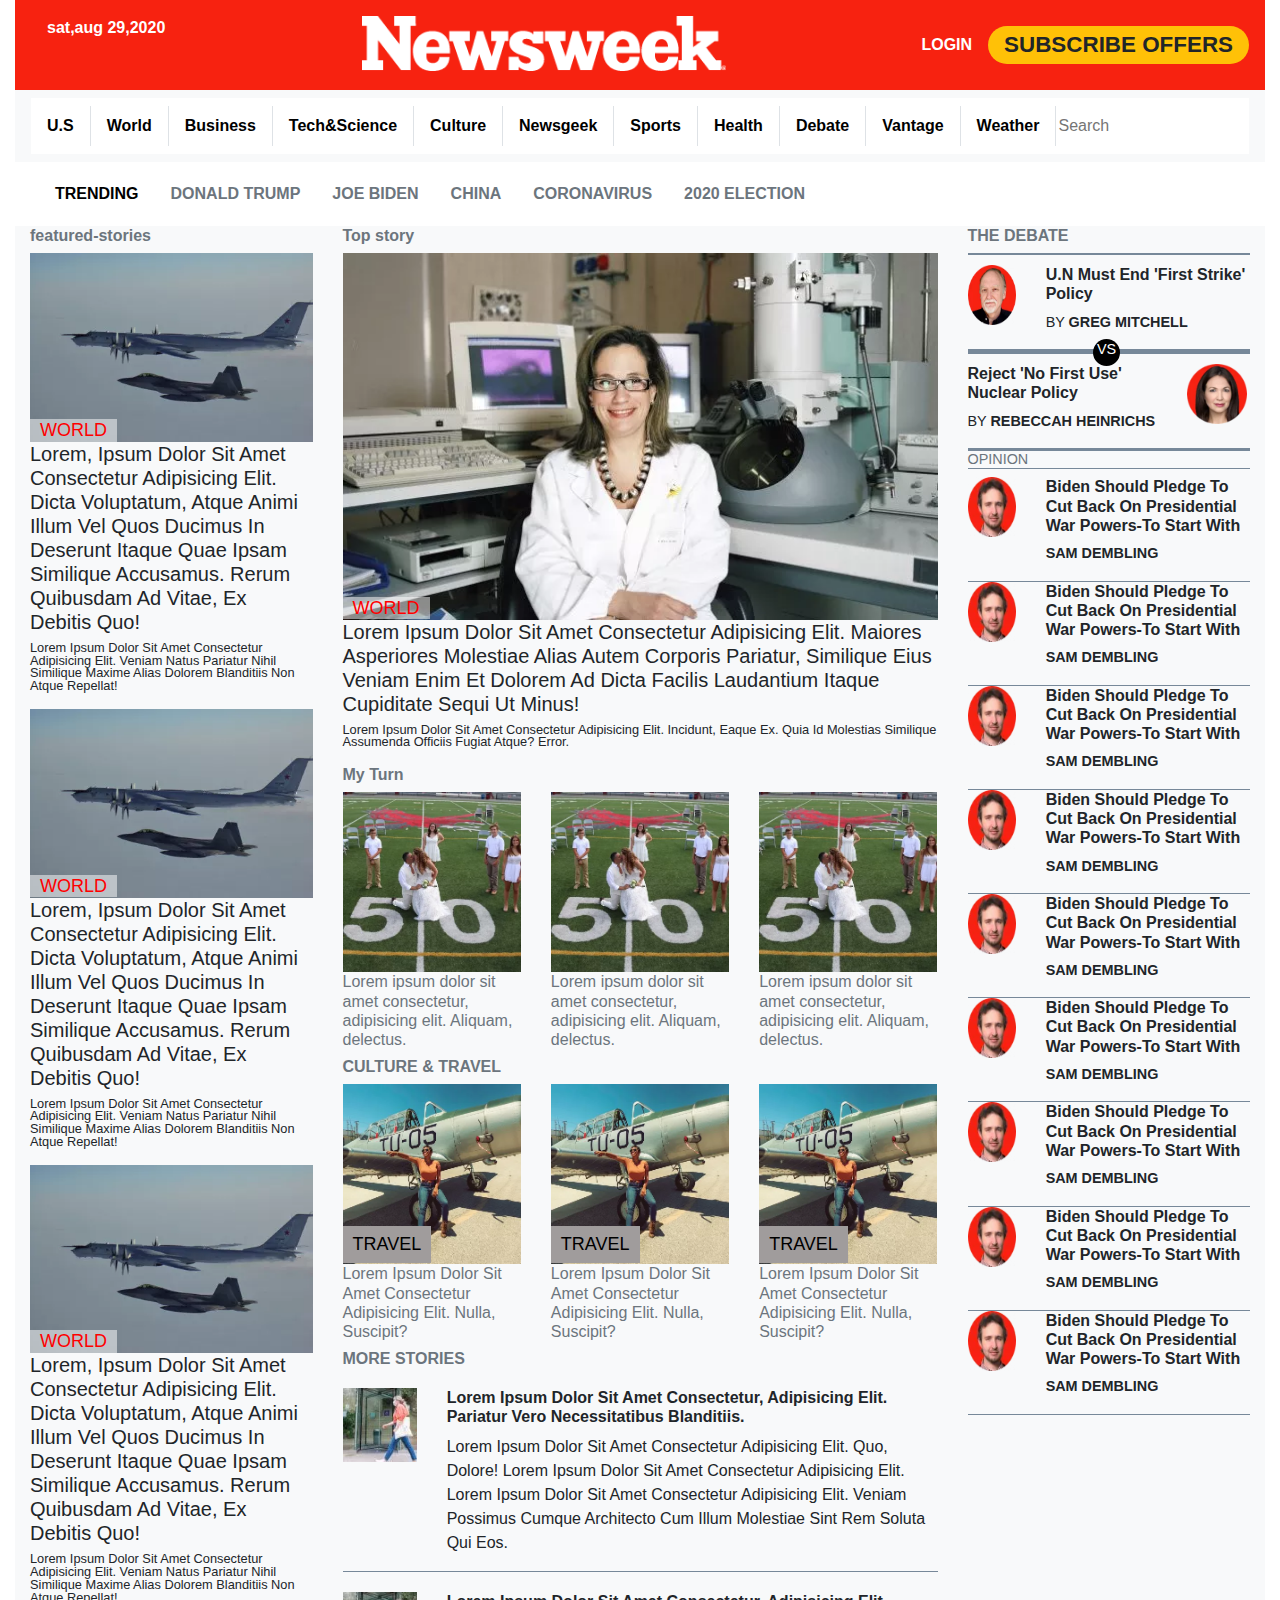
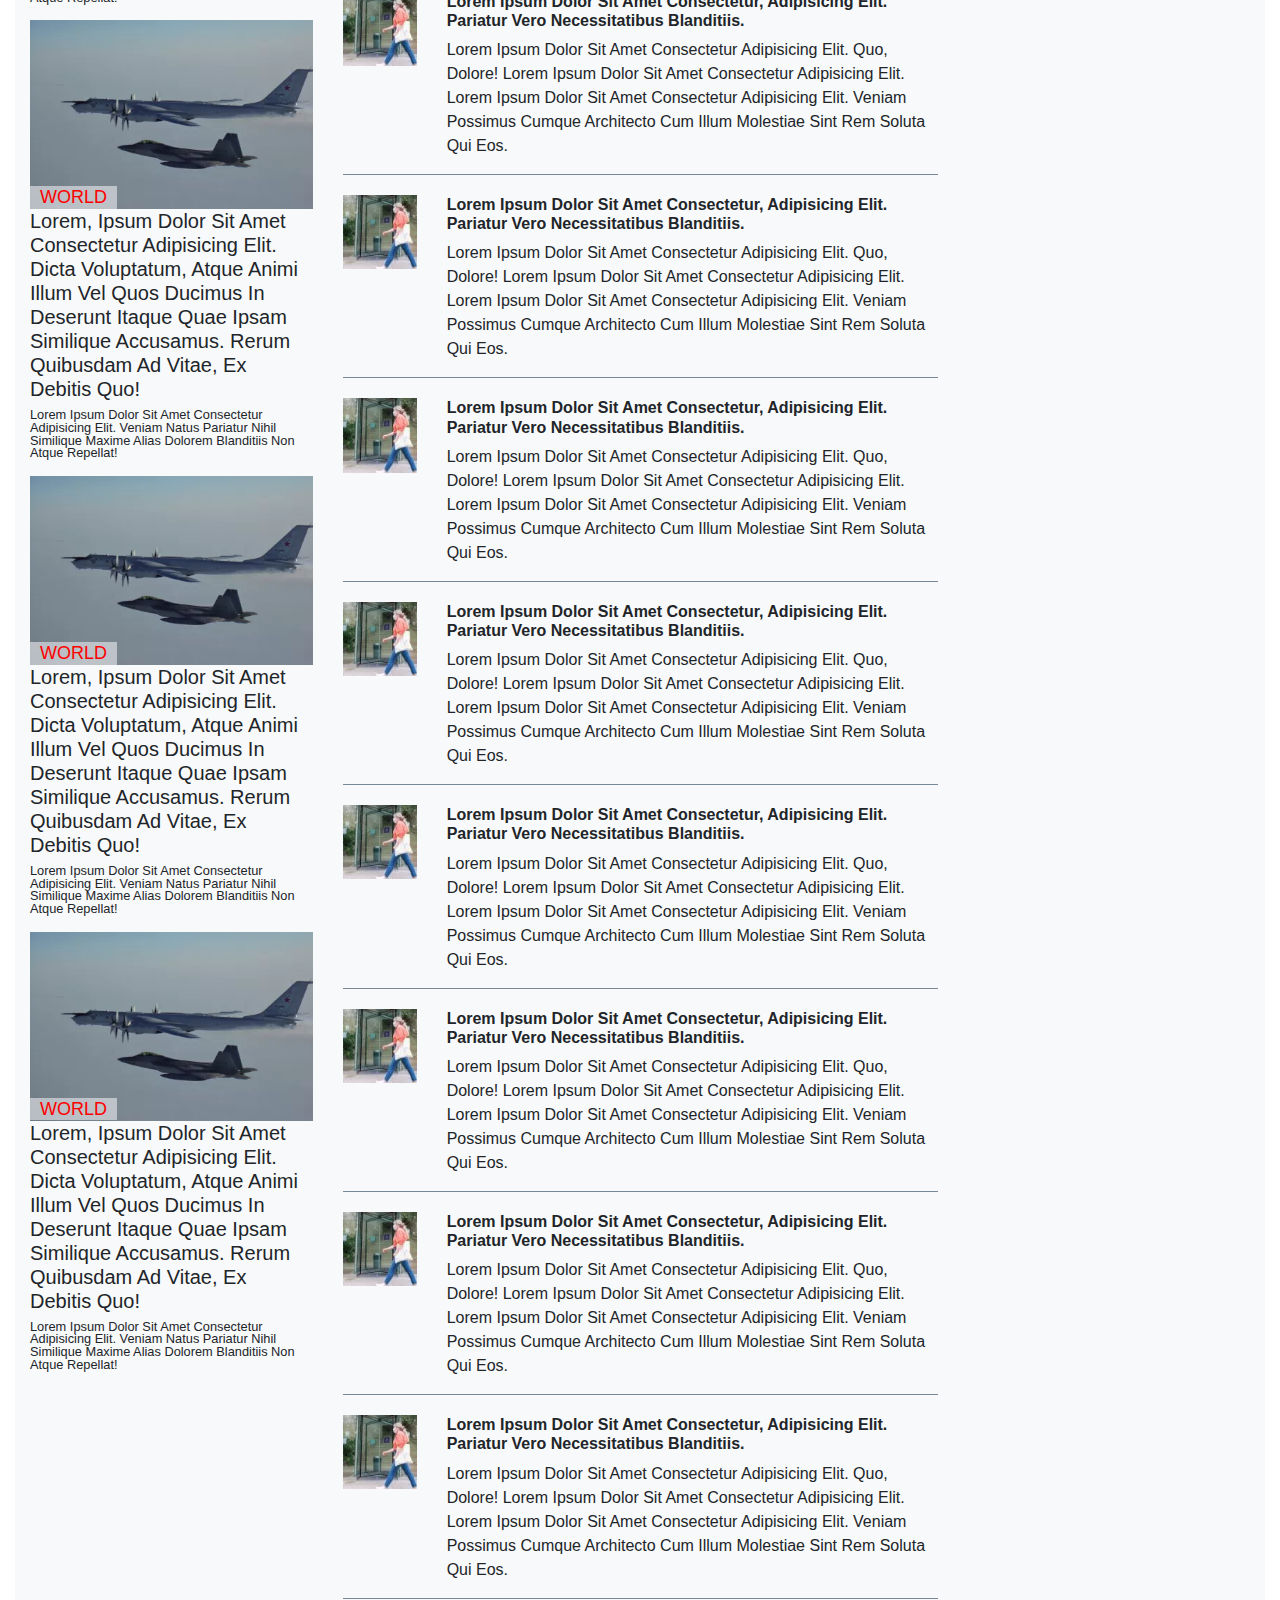
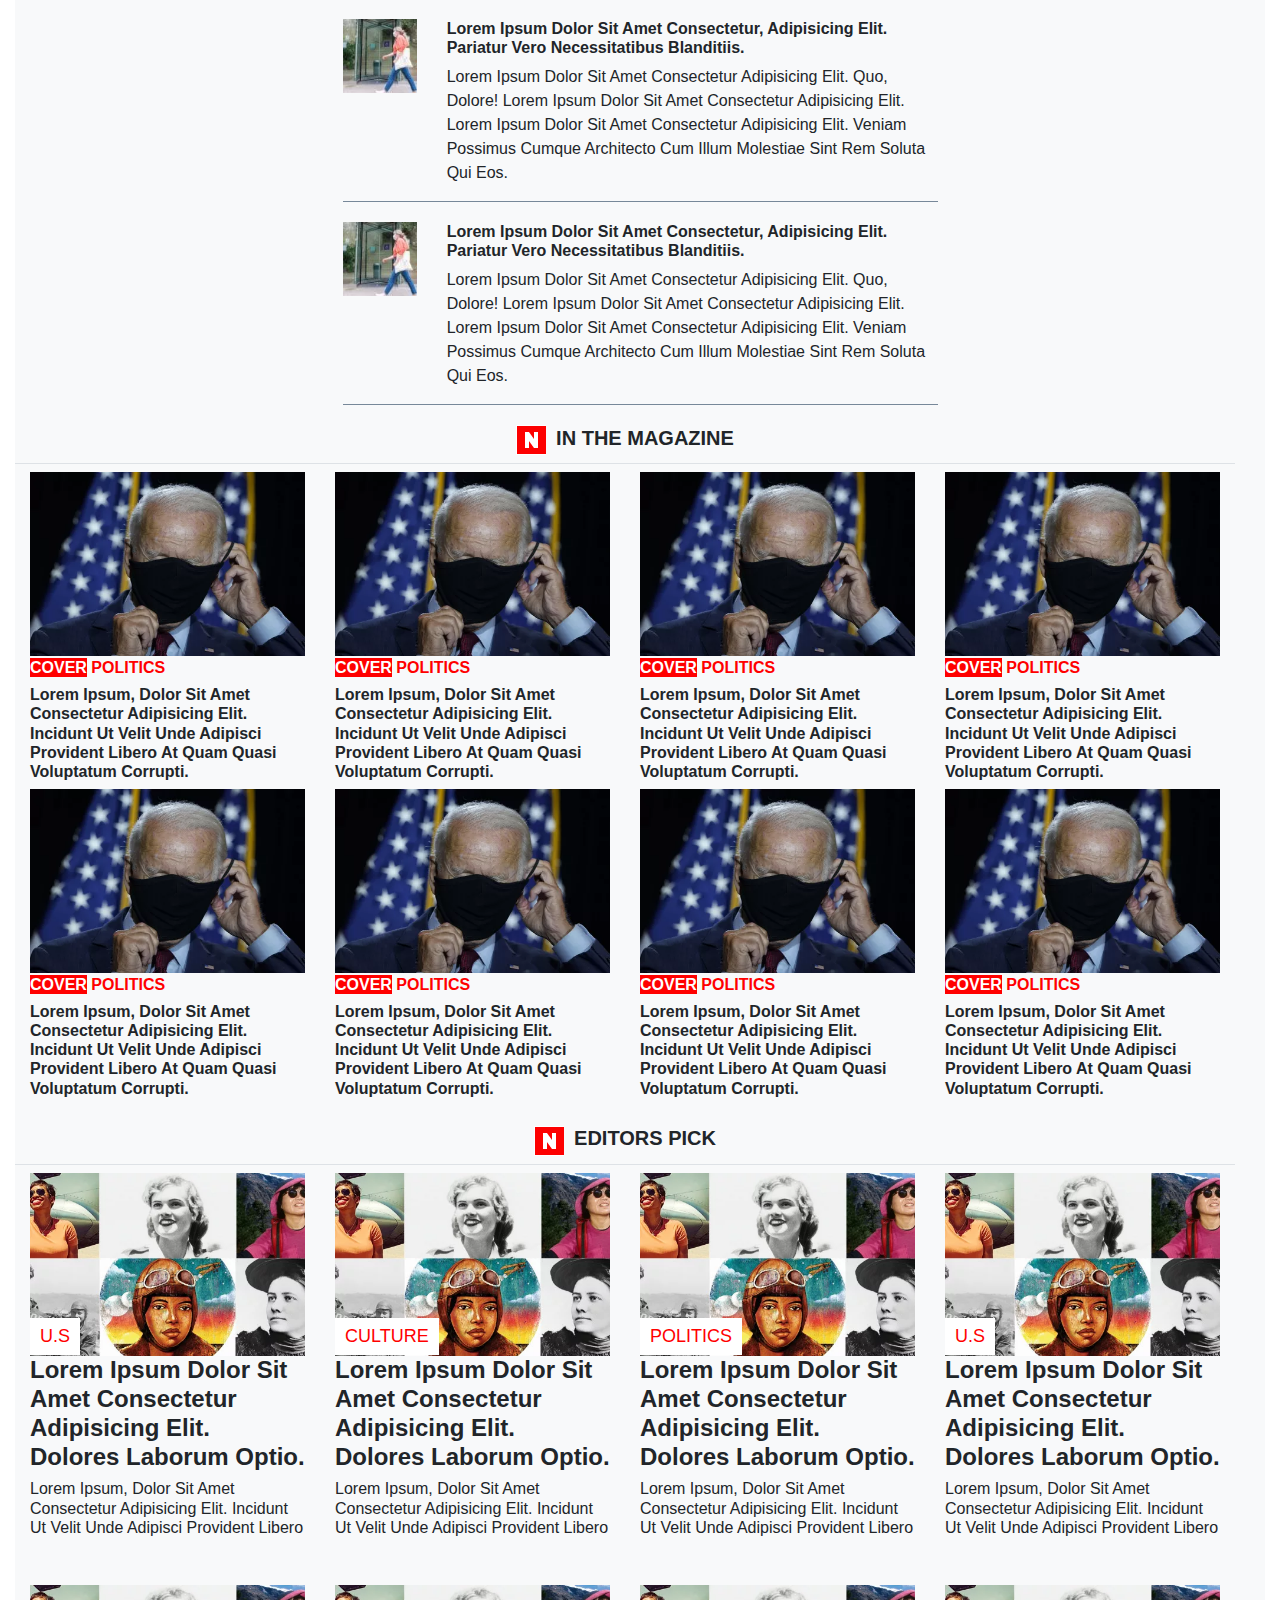
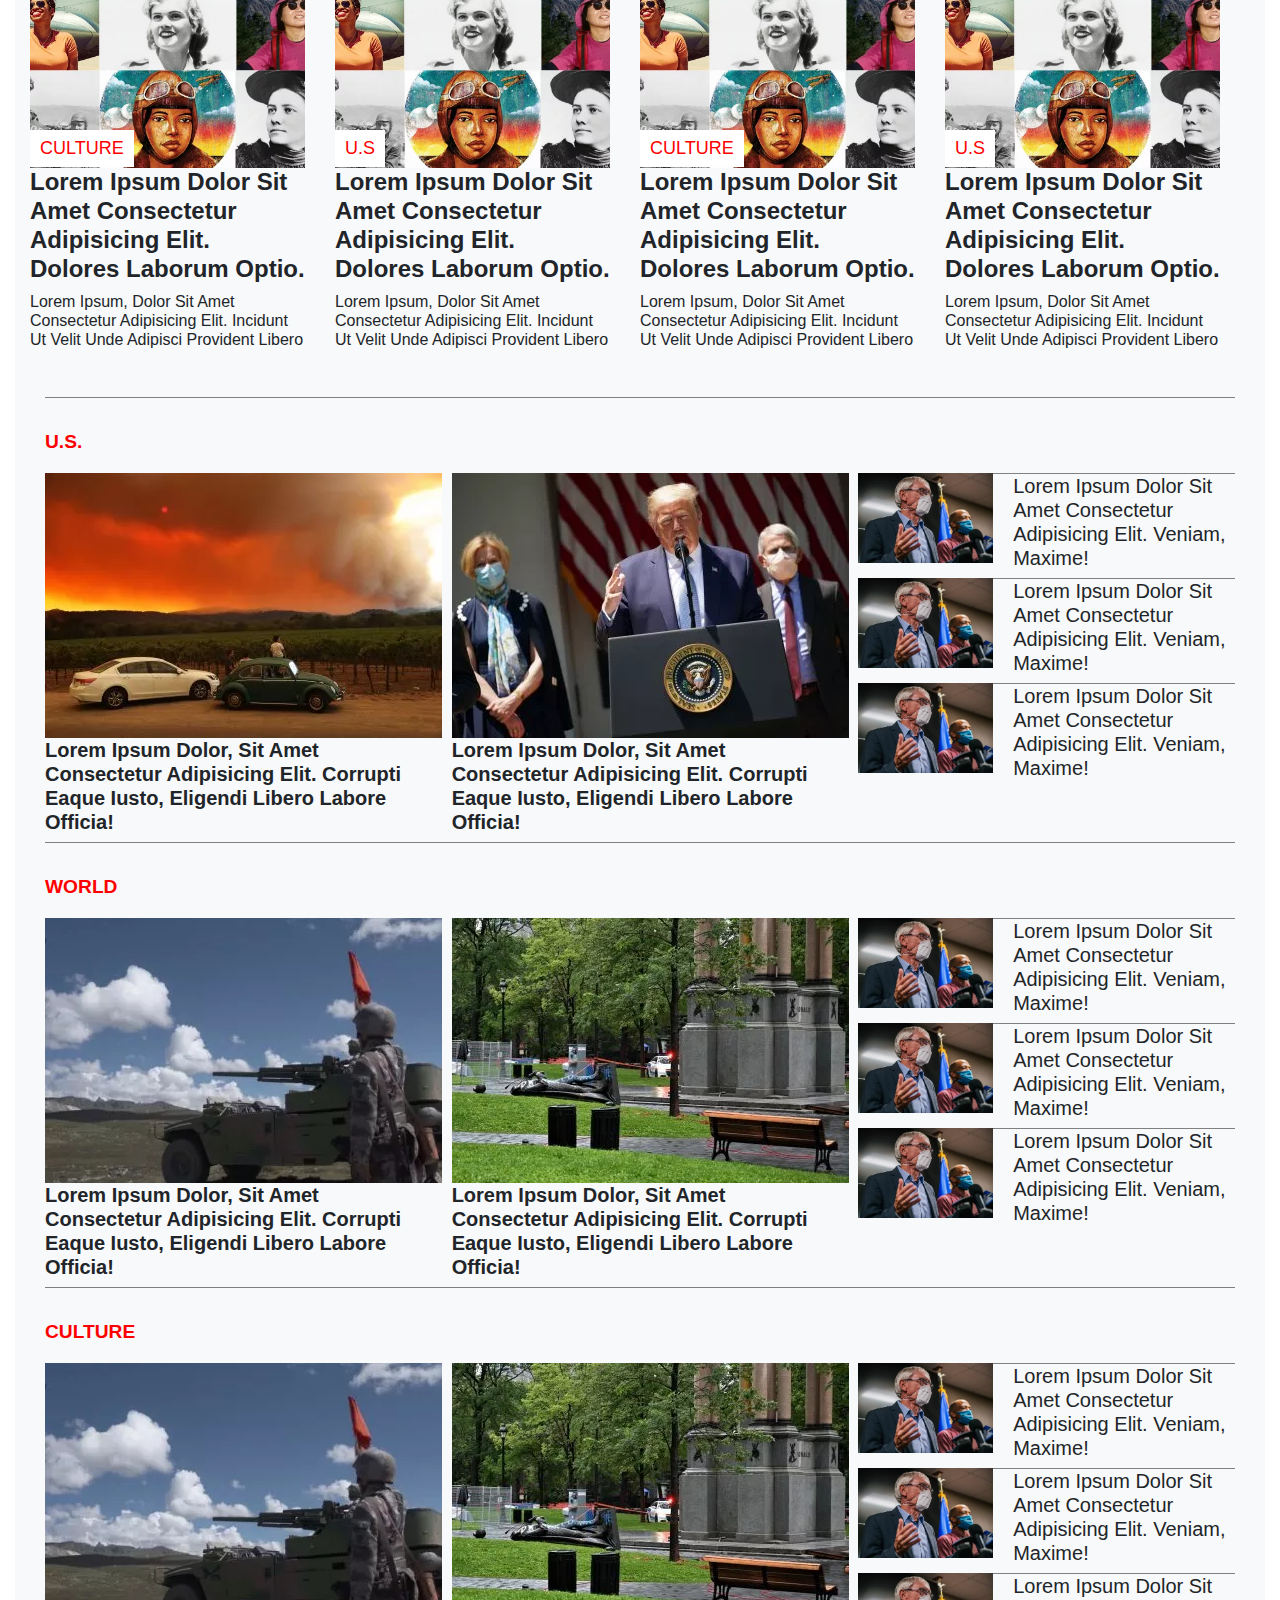
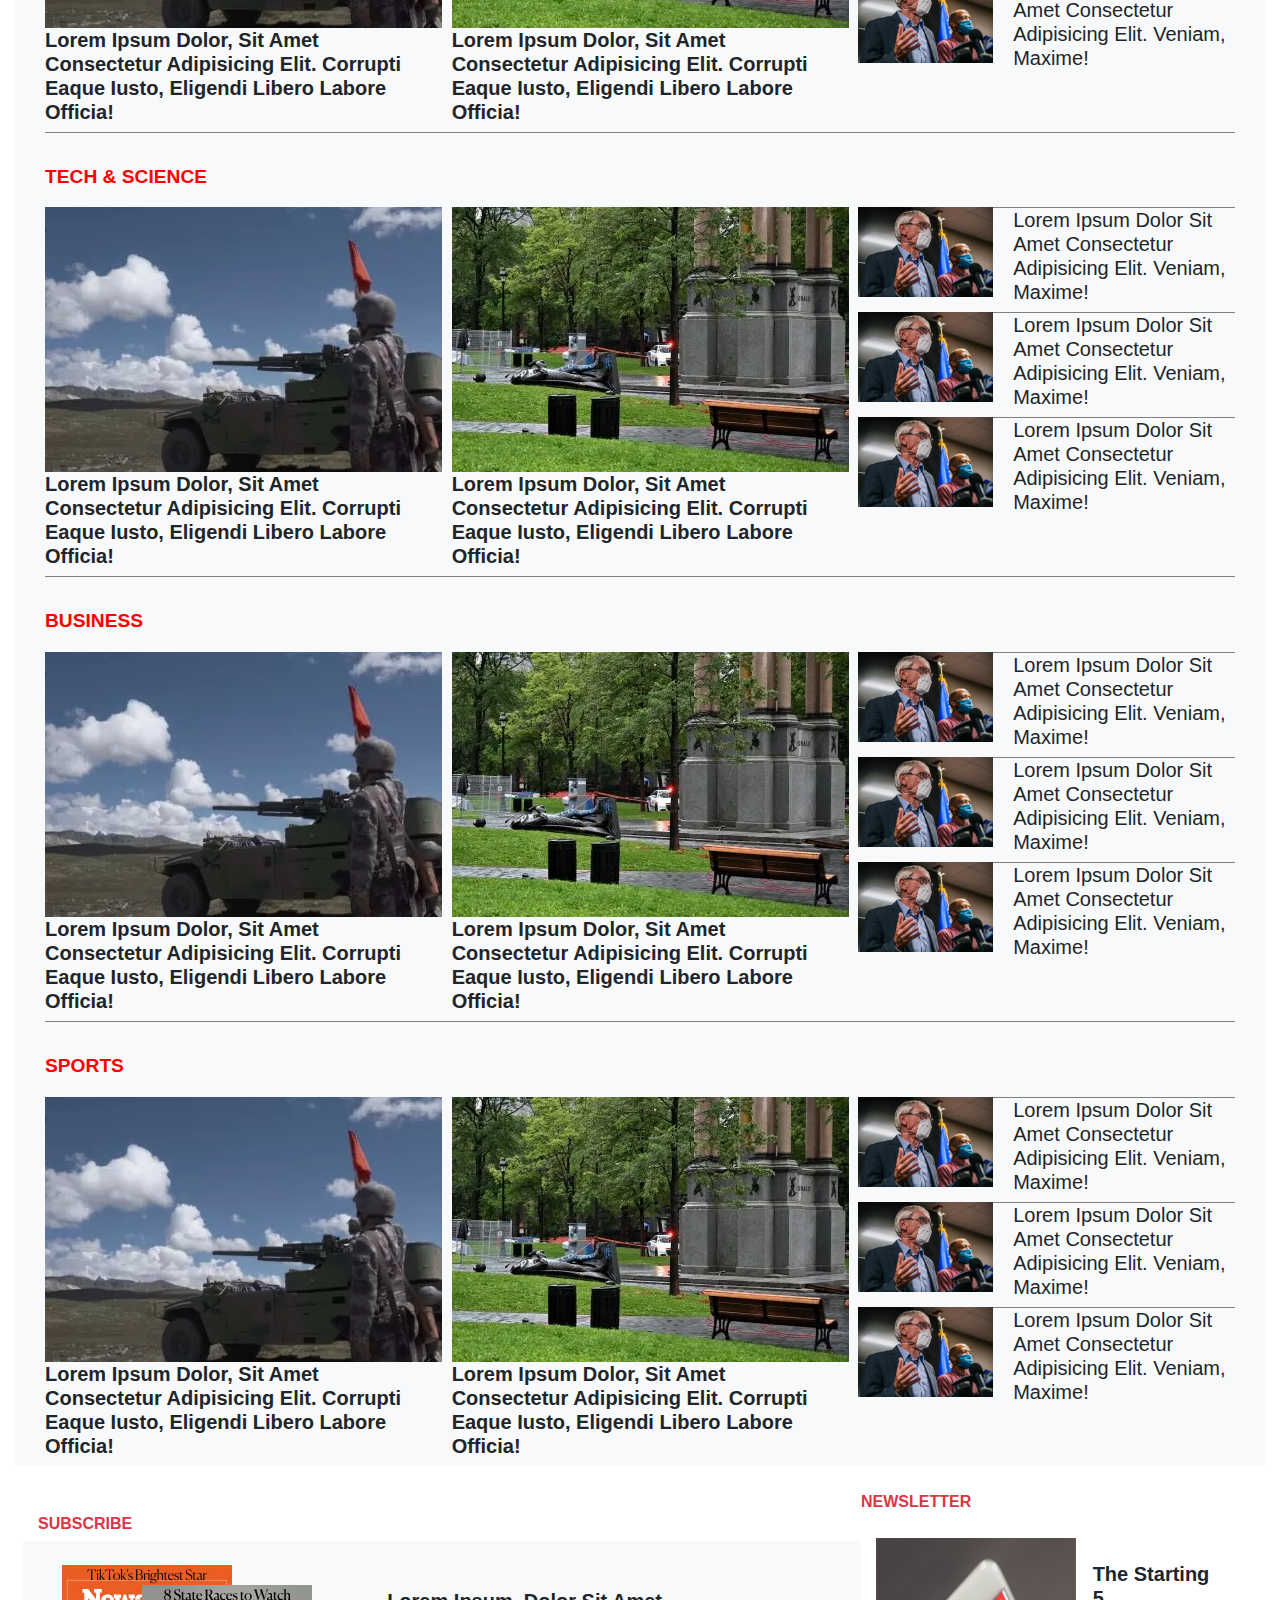
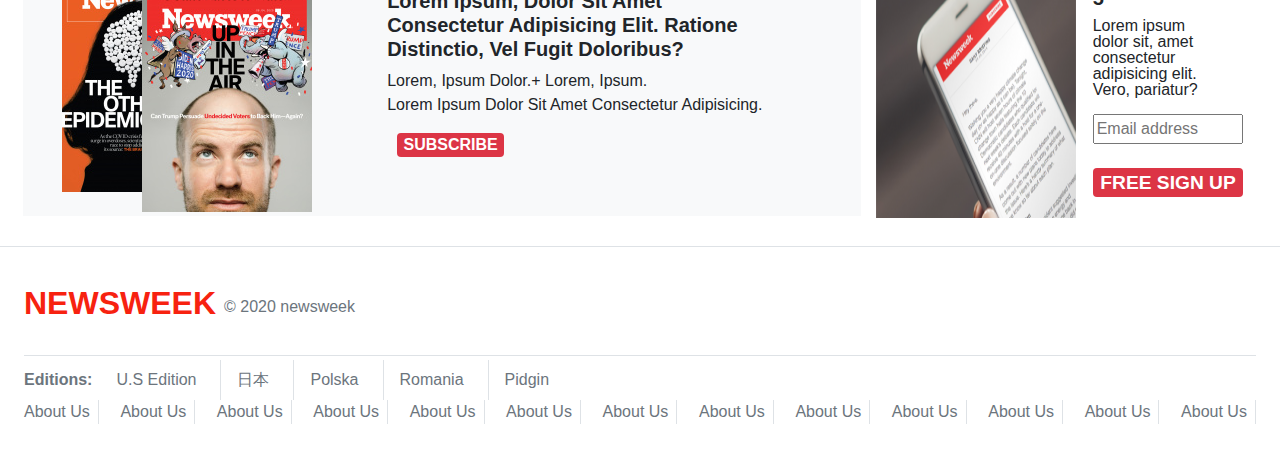
<file: index.html>
<!DOCTYPE html>
<html lang="en">
<head>
  <meta charset="UTF-8">
  <meta name="viewport" content="width=device-width, initial-scale=1.0">
  <title>Newsweek</title>
  <link rel="stylesheet" href="./css/bootstrap.css">
  <link rel="stylesheet" href="https://use.fontawesome.com/releases/v5.14.0/css/all.css" integrity="sha384-HzLeBuhoNPvSl5KYnjx0BT+WB0QEEqLprO+NBkkk5gbc67FTaL7XIGa2w1L0Xbgc" crossorigin="anonymous">
  <link rel="stylesheet" href="https://use.fontawesome.com/releases/v5.14.0/css/all.css" integrity="sha384-HzLeBuhoNPvSl5KYnjx0BT+WB0QEEqLprO+NBkkk5gbc67FTaL7XIGa2w1L0Xbgc" crossorigin="anonymous">
  <link rel="stylesheet" href="./css/main.css">
</head>
<body>
  <div class="container-fluid">
    <!--Navigation bar-->
    <header>
      <nav class="mb-1">
        <div class="nav-top text-white py-3 px-3 d-flex flex-row justify-content-between">
          <div class="pl-3 d-sm-none d-lg-block">
            <div class="date">
              <p class="font-weight-bold">sat,aug 29,2020</p>
            </div>
          </div>
          <a class="text-white" href="#"><img class="logo" src="./images/logo.png"></a>
          <div class="d-flex flex-row align-items-center">
            <a class="text-white font-weight-bold d-flex align-items-center" href="">
              <p class="mb-0 d-none d-lg-block">LOGIN</p>
            </a>
            <a href="#" class="badge badge-pill badge-warning px-3 py-2 ml-3">SUBSCRIBE OFFERS</a>
          </div>
        </div>
        <nav class="navbar navbar-expand-lg navbar-light bg-light sticky-top" id="navbarResponsive">
          <button class="navbar-toggler" type="button" data-toggle="collapse" data-target="#navbarResponsive">
            <span class="navbar-toggler-icon"></span>
          </button> 
          <div class="nav-categories py-2 bg-white d-lg-block overflow-hidden position-relative">
        
            <ul class="list-unstyled d-flex mb-0 justify-content-between align-items-center">
              <li class="nav-item active ">
                <a href="#" class="nav-link border-right">U.S</a>
              </li>
              <li class="nav-item">
                <a href="#" class="nav-link border-right">World</a>
            </li>
            <li class="nav-item">
              <a href="#" class="nav-link border-right">Business</a>
            </li>
            <li class="nav-item">
              <a href="#" class="nav-link border-right">Tech&Science</a>
            </li>
            <li class="nav-item">
              <a href="#" class="nav-link border-right">Culture</a>
            </li>
            <li class="nav-item">
              <a href="#" class="nav-link border-right">Newsgeek</a>
            </li>
            <li class="nav-item">
              <a href="#" class="nav-link border-right">Sports</a>
            </li>
            <li class="nav-item">
              <a href="#" class="nav-link border-right">Health</a>
            </li>
            <li class="nav-item">
              <a href="#" class="nav-link border-right">Debate</a>
            </li>
            <li class="nav-item">
              <a href="#" class="nav-link border-right">Vantage</a>
            </li>
            <li class="nav-item">
              <a href="#" class="nav-link border-right">Weather</a>
            </li>
            <li class="searchbar d-flex flex-row align-items-center">
              <input type="search" class="border-0" placeholder="Search" />
              <i class="fas fa-search"></i>
            </li>
          </ul>
        </div>
      </nav>
    </header>
    <div class="d-none d-lg-block bg-white mb-1 px-4 py-2">
    <ul class="list-unstyled d-flex flex-row m-0">
      <li class="nav-item active">
          <a href="#!" class="nav-link">TRENDING</a>
      </li>
      <li class="nav-item">
          <a href="#!" class="nav-link text-muted">DONALD TRUMP</a>
      </li>
      <li class="nav-item">
          <a href="#!" class="nav-link text-muted">JOE BIDEN</a>
      </li>
      <li class="nav-item">
          <a href="#!" class="nav-link text-muted">CHINA</a>
      </li>
      <li class="nav-item">
          <a href="#!" class="nav-link text-muted">CORONAVIRUS</a>
      </li>
      <li class="nav-item">
          <a href="#!" class="nav-link text-muted">2020 ELECTION</a>
      </li>
   </ul>
  </div>
  <main class="d-flex align-items-center">
    <div class="container-fluid main-content bg-light">
      <div class="row">  
        <!--top left-->
        <div class="col-md-6 col-lg-3 featured-stories featured-stories-left">
          <h6 class="text-muted font-weight-bold">featured-stories</h6>
          <div class="story">
            <img src="./images/first.webp">
            <p class="story-type">WORLD</p>
            <h5 class="text-capitalize">Lorem, ipsum dolor sit amet consectetur adipisicing elit. Dicta voluptatum, atque animi illum vel quos ducimus in deserunt itaque quae ipsam similique accusamus. Rerum quibusdam ad vitae, ex debitis quo!</h5>
            <p class="text-capitalize">Lorem ipsum dolor sit amet consectetur adipisicing elit. Veniam natus pariatur nihil similique maxime alias dolorem blanditiis non atque repellat!</p>
          </div>
          <div class="story">
            <img src="./images/first.webp">
            <p class="story-type">WORLD</p>
            <h5 class="text-capitalize">Lorem, ipsum dolor sit amet consectetur adipisicing elit. Dicta voluptatum, atque animi illum vel quos ducimus in deserunt itaque quae ipsam similique accusamus. Rerum quibusdam ad vitae, ex debitis quo!</h5>
            <p class="text-capitalize">Lorem ipsum dolor sit amet consectetur adipisicing elit. Veniam natus pariatur nihil similique maxime alias dolorem blanditiis non atque repellat!</p>
          </div>
          <div class="story">
            <img src="./images/first.webp">
            <p class="story-type">WORLD</p>
            <h5 class="text-capitalize">Lorem, ipsum dolor sit amet consectetur adipisicing elit. Dicta voluptatum, atque animi illum vel quos ducimus in deserunt itaque quae ipsam similique accusamus. Rerum quibusdam ad vitae, ex debitis quo!</h5>
            <p class="text-capitalize">Lorem ipsum dolor sit amet consectetur adipisicing elit. Veniam natus pariatur nihil similique maxime alias dolorem blanditiis non atque repellat!</p>
          </div>
          <div class="story">
            <img src="./images/first.webp">
            <p class="story-type">WORLD</p>
            <h5 class="text-capitalize">Lorem, ipsum dolor sit amet consectetur adipisicing elit. Dicta voluptatum, atque animi illum vel quos ducimus in deserunt itaque quae ipsam similique accusamus. Rerum quibusdam ad vitae, ex debitis quo!</h5>
            <p class="text-capitalize">Lorem ipsum dolor sit amet consectetur adipisicing elit. Veniam natus pariatur nihil similique maxime alias dolorem blanditiis non atque repellat!</p>
          </div>
          <div class="story">
            <img src="./images/first.webp">
            <p class="story-type">WORLD</p>
            <h5 class="text-capitalize">Lorem, ipsum dolor sit amet consectetur adipisicing elit. Dicta voluptatum, atque animi illum vel quos ducimus in deserunt itaque quae ipsam similique accusamus. Rerum quibusdam ad vitae, ex debitis quo!</h5>
            <p class="text-capitalize">Lorem ipsum dolor sit amet consectetur adipisicing elit. Veniam natus pariatur nihil similique maxime alias dolorem blanditiis non atque repellat!</p>
          </div>
          <div class="story">
            <img src="./images/first.webp">
            <p class="story-type">WORLD</p>
            <h5 class="text-capitalize">Lorem, ipsum dolor sit amet consectetur adipisicing elit. Dicta voluptatum, atque animi illum vel quos ducimus in deserunt itaque quae ipsam similique accusamus. Rerum quibusdam ad vitae, ex debitis quo!</h5>
            <p class="text-capitalize">Lorem ipsum dolor sit amet consectetur adipisicing elit. Veniam natus pariatur nihil similique maxime alias dolorem blanditiis non atque repellat!</p>
          </div>
        </div>
        <!--center top-->
        <div class="col-md-6 featured-stories featured-stories-center">
          <h6 class="text-muted font-weight-bold">Top story</h6>
          <div class="story">
            <img src="./images/second.webp">
            <p class="story-type">WORLD</p>
            <h5 class="text-capitalize">Lorem ipsum dolor sit amet consectetur adipisicing elit. Maiores asperiores molestiae alias autem corporis pariatur, similique eius veniam enim et dolorem ad dicta facilis laudantium itaque cupiditate sequi ut minus!</h5>
            <p class="text-capitalize">Lorem ipsum dolor sit amet consectetur adipisicing elit. Incidunt, eaque ex. Quia id molestias similique assumenda officiis fugiat atque? Error.</p>
          </div>
          <h6 class="text-muted text-capitalize font-weight-bold">My turn</h6>
          <div class="row">
            <div class="small-story col-md-4">
              <img src="./images/third.webp">
              <h6 class="text-muted">Lorem ipsum dolor sit amet consectetur, adipisicing elit. Aliquam, delectus.</h6>
            </div>
            <div class="small-story col-md-4">
              <img src="./images/third.webp">
              <h6 class="text-muted">Lorem ipsum dolor sit amet consectetur, adipisicing elit. Aliquam, delectus.</h6>
            </div>
            <div class="small-story col-md-4">
              <img src="./images/third.webp">
              <h6 class="text-muted">Lorem ipsum dolor sit amet consectetur, adipisicing elit. Aliquam, delectus.</h6>
            </div>
          </div>
          <h6 class="text-muted text-capitalize font-weight-bold">CULTURE & TRAVEL</h6>
            <div class="row">
              <div class="small-story col-4">
                <img src="./images/fourth.webp">
                <p class="story-types">TRAVEL</p>
                <h6 class="text-muted text-capitalize">Lorem ipsum dolor sit amet consectetur adipisicing elit. Nulla, suscipit?</h6>
              </div>
              <div class="small-story col-4">
                <img src="./images/fourth.webp">
                <p class="story-types">TRAVEL</p>
                <h6 class="text-muted text-capitalize">Lorem ipsum dolor sit amet consectetur adipisicing elit. Nulla, suscipit?</h6>
              </div>
              <div class="small-story col-4">
                <img src="./images/fourth.webp">
                <p class="story-types">TRAVEL</p>
                <h6 class="text-muted text-capitalize">Lorem ipsum dolor sit amet consectetur adipisicing elit. Nulla, suscipit?</h6>
              </div>
            </div>
            <h6 class="text-muted text-capitalize font-weight-bold">MORE STORIES</h6>
            <div class="smaller-story">
              <div class="row">
                <img class="col-2" src="./images/one.webp">
                <div class="col-10">
                  <h6 class="text-capitalize font-weight-bold">Lorem ipsum dolor sit amet consectetur, adipisicing elit. Pariatur vero necessitatibus blanditiis.</h6>
                  <p class="text-capitalize">Lorem ipsum dolor sit amet consectetur adipisicing elit. Quo, dolore! Lorem ipsum dolor sit amet consectetur adipisicing elit. Lorem ipsum dolor sit amet consectetur adipisicing elit. Veniam possimus cumque architecto cum illum molestiae sint rem soluta qui eos.</p>
                </div>
              </div>
            </div>
            <div class="smaller-story">
              <div class="row">
                <img class="col-2" src="./images/one.webp">
                <div class="col-10">
                  <h6 class="text-capitalize font-weight-bold">Lorem ipsum dolor sit amet consectetur, adipisicing elit. Pariatur vero necessitatibus blanditiis.</h6>
                  <p class="text-capitalize">Lorem ipsum dolor sit amet consectetur adipisicing elit. Quo, dolore! Lorem ipsum dolor sit amet consectetur adipisicing elit. Lorem ipsum dolor sit amet consectetur adipisicing elit. Veniam possimus cumque architecto cum illum molestiae sint rem soluta qui eos.</p>
                </div>
              </div>
            </div>
            <div class="smaller-story">
              <div class="row">
                <img class="col-2" src="./images/one.webp">
                <div class="col-10">
                  <h6 class="text-capitalize font-weight-bold">Lorem ipsum dolor sit amet consectetur, adipisicing elit. Pariatur vero necessitatibus blanditiis.</h6>
                  <p class="text-capitalize">Lorem ipsum dolor sit amet consectetur adipisicing elit. Quo, dolore! Lorem ipsum dolor sit amet consectetur adipisicing elit. Lorem ipsum dolor sit amet consectetur adipisicing elit. Veniam possimus cumque architecto cum illum molestiae sint rem soluta qui eos.</p>
                </div>
              </div>
            </div>
            <div class="smaller-story">
              <div class="row">
                <img class="col-2" src="./images/one.webp">
                <div class="col-10">
                  <h6 class="text-capitalize font-weight-bold">Lorem ipsum dolor sit amet consectetur, adipisicing elit. Pariatur vero necessitatibus blanditiis.</h6>
                  <p class="text-capitalize">Lorem ipsum dolor sit amet consectetur adipisicing elit. Quo, dolore! Lorem ipsum dolor sit amet consectetur adipisicing elit. Lorem ipsum dolor sit amet consectetur adipisicing elit. Veniam possimus cumque architecto cum illum molestiae sint rem soluta qui eos.</p>
                </div>
              </div>
            </div>
            <div class="smaller-story">
              <div class="row">
                <img class="col-2" src="./images/one.webp">
                <div class="col-10">
                  <h6 class="text-capitalize font-weight-bold">Lorem ipsum dolor sit amet consectetur, adipisicing elit. Pariatur vero necessitatibus blanditiis.</h6>
                  <p class="text-capitalize">Lorem ipsum dolor sit amet consectetur adipisicing elit. Quo, dolore! Lorem ipsum dolor sit amet consectetur adipisicing elit. Lorem ipsum dolor sit amet consectetur adipisicing elit. Veniam possimus cumque architecto cum illum molestiae sint rem soluta qui eos.</p>
                </div>
              </div>
            </div>
            <div class="smaller-story">
              <div class="row">
                <img class="col-2" src="./images/one.webp">
                <div class="col-10 ">
                  <h6 class="text-capitalize font-weight-bold">Lorem ipsum dolor sit amet consectetur, adipisicing elit. Pariatur vero necessitatibus blanditiis.</h6>
                  <p class="text-capitalize">Lorem ipsum dolor sit amet consectetur adipisicing elit. Quo, dolore! Lorem ipsum dolor sit amet consectetur adipisicing elit. Lorem ipsum dolor sit amet consectetur adipisicing elit. Veniam possimus cumque architecto cum illum molestiae sint rem soluta qui eos.</p>
                </div>
              </div>
            </div>
            <div class="smaller-story">
              <div class="row">
                <img class="col-2" src="./images/one.webp">
                <div class="col-10">
                  <h6 class="text-capitalize font-weight-bold">Lorem ipsum dolor sit amet consectetur, adipisicing elit. Pariatur vero necessitatibus blanditiis.</h6>
                  <p class="text-capitalize">Lorem ipsum dolor sit amet consectetur adipisicing elit. Quo, dolore! Lorem ipsum dolor sit amet consectetur adipisicing elit. Lorem ipsum dolor sit amet consectetur adipisicing elit. Veniam possimus cumque architecto cum illum molestiae sint rem soluta qui eos.</p>
                </div>
              </div>
            </div>
            <div class="smaller-story">
              <div class="row">
                <img class="col-2" src="./images/one.webp">
                <div class="col-10">
                  <h6 class="text-capitalize font-weight-bold">Lorem ipsum dolor sit amet consectetur, adipisicing elit. Pariatur vero necessitatibus blanditiis.</h6>
                  <p class="text-capitalize">Lorem ipsum dolor sit amet consectetur adipisicing elit. Quo, dolore! Lorem ipsum dolor sit amet consectetur adipisicing elit. Lorem ipsum dolor sit amet consectetur adipisicing elit. Veniam possimus cumque architecto cum illum molestiae sint rem soluta qui eos.</p>
                </div>
              </div>
            </div>
            <div class="smaller-story">
              <div class="row">
                <img class="col-2" src="./images/one.webp">
                <div class="col-10">
                  <h6 class="text-capitalize font-weight-bold">Lorem ipsum dolor sit amet consectetur, adipisicing elit. Pariatur vero necessitatibus blanditiis.</h6>
                  <p class="text-capitalize">Lorem ipsum dolor sit amet consectetur adipisicing elit. Quo, dolore! Lorem ipsum dolor sit amet consectetur adipisicing elit. Lorem ipsum dolor sit amet consectetur adipisicing elit. Veniam possimus cumque architecto cum illum molestiae sint rem soluta qui eos.</p>
                </div>
              </div>
            </div>
            <div class="smaller-story">
              <div class="row">
                <img class="col-2" src="./images/one.webp">
                <div class="col-10">
                  <h6 class="text-capitalize font-weight-bold">Lorem ipsum dolor sit amet consectetur, adipisicing elit. Pariatur vero necessitatibus blanditiis.</h6>
                  <p class="text-capitalize">Lorem ipsum dolor sit amet consectetur adipisicing elit. Quo, dolore! Lorem ipsum dolor sit amet consectetur adipisicing elit. Lorem ipsum dolor sit amet consectetur adipisicing elit. Veniam possimus cumque architecto cum illum molestiae sint rem soluta qui eos.</p>
                </div>
              </div>
            </div>
            <div class="smaller-story">
              <div class="row">
                <img class="col-2" src="./images/one.webp">
                <div class="col-10">
                  <h6 class="text-capitalize font-weight-bold">Lorem ipsum dolor sit amet consectetur, adipisicing elit. Pariatur vero necessitatibus blanditiis.</h6>
                  <p class="text-capitalize">Lorem ipsum dolor sit amet consectetur adipisicing elit. Quo, dolore! Lorem ipsum dolor sit amet consectetur adipisicing elit. Lorem ipsum dolor sit amet consectetur adipisicing elit. Veniam possimus cumque architecto cum illum molestiae sint rem soluta qui eos.</p>
                </div>
              </div>
            </div>
        </div>
        <!--top right-->
        <div class="col-lg-3 featured-stories featured-stories-right">
          <h6 class="text-muted font-weight-bold">THE DEBATE</h6>
          <div class="policy">
            <div class="row">
              <img class="col-3" src="./images/greg-mitchell.webp">
              <div class="col-9">
                <h6 class="font-weight-bolder text-capitalize">U.N must end 'first strike' policy</h6>
                <p>BY <strong>GREG MITCHELL</strong></p>
              </div>
            </div>
            <div class="vs">VS</div>
          </div>
          <div class="policy">
            <div class="row">
              <div class="col-9">
                <h6 class="font-weight-bold text-capitalize">reject 'no first use' nuclear policy </h6>
                <p>BY <strong>REBECCAH HEINRICHS</strong></p>
              </div>
              <img src="./images/rebeccah-heinrichs.webp">
            </div>
          </div>
          <h6 class="text-muted font-weight opinion">OPINION</h6>
          <div class="opinion">
            <div class="row">
              <img class="col-3" src="./images/dembling.webp">
              <div class="col-9">
                <h6 class="text-capitalize font-weight-bold">biden should pledge to cut back on presidential war powers-to start with</h6>
                <p class="font-weight-bold">SAM DEMBLING</p>
              </div>
            </div>
          </div>
          <div class="opinion">
            <div class="row">
              <img class="col-3" src="./images/dembling.webp">
              <div class="col-9">
                <h6 class="text-capitalize font-weight-bold">biden should pledge to cut back on presidential war powers-to start with</h6>
                <p class="font-weight-bold">SAM DEMBLING</p>
              </div>
            </div>
          </div>
          <div class="opinion">
            <div class="row">
              <img class="col-3" src="./images/dembling.webp">
              <div class="col-9">
                <h6 class="text-capitalize font-weight-bold">biden should pledge to cut back on presidential war powers-to start with</h6>
                <p class="font-weight-bold">SAM DEMBLING</p>
              </div>
            </div>
          </div>
          <div class="opinion">
            <div class="row">
              <img class="col-3" src="./images/dembling.webp">
              <div class="col-9">
                <h6 class="text-capitalize font-weight-bold">biden should pledge to cut back on presidential war powers-to start with</h6>
                <p class="font-weight-bold">SAM DEMBLING</p>
              </div>
            </div>
          </div>
          <div class="opinion">
            <div class="row">
              <img class="col-3" src="./images/dembling.webp">
              <div class="col-9">
                <h6 class="text-capitalize font-weight-bold">biden should pledge to cut back on presidential war powers-to start with</h6>
                <p class="font-weight-bold">SAM DEMBLING</p>
              </div>
            </div>
          </div>
          <div class="opinion">
            <div class="row">
              <img class="col-3" src="./images/dembling.webp">
              <div class="col-9">
                <h6 class="text-capitalize font-weight-bold">biden should pledge to cut back on presidential war powers-to start with</h6>
                <p class="font-weight-bold">SAM DEMBLING</p>
              </div>
            </div>
          </div>
          <div class="opinion">
            <div class="row">
              <img class="col-3" src="./images/dembling.webp">
              <div class="col-9">
                <h6 class="text-capitalize font-weight-bold">biden should pledge to cut back on presidential war powers-to start with</h6>
                <p class="font-weight-bold">SAM DEMBLING</p>
              </div>
            </div>
          </div>
          <div class="opinion">
            <div class="row">
              <img class="col-3" src="./images/dembling.webp">
              <div class="col-9">
                <h6 class="text-capitalize font-weight-bold">biden should pledge to cut back on presidential war powers-to start with</h6>
                <p class="font-weight-bold">SAM DEMBLING</p>
              </div>
            </div>
          </div>
          <div class="opinion">
            <div class="row">
              <img class="col-3" src="./images/dembling.webp">
              <div class="col-9">
                <h6 class="text-capitalize font-weight-bold">biden should pledge to cut back on presidential war powers-to start with</h6>
                <p class="font-weight-bold">SAM DEMBLING</p>
              </div>
            </div>
          </div>
        </div>
      </div>

      <div class="editors-pick row">
        <div class="col-12 d-flex flex-row align-items-center pb-2 mb-2 border-bottom justify-content-center">
          <img class="red-logo" src="./images/Selection_012.png">
          <h5 class="font-weight-bold heading">IN THE MAGAZINE</h5>
        </div>
        <div class="article col-md-3">
          <img src="./images/joe.webp">
          <h6 class="font-weight-bold joe">COVER</h6>
          <h6 class="font-weight-bold biden">POLITICS</h6>
          <h6 class="font-weight-bold text-capitalize">Lorem ipsum, dolor sit amet consectetur adipisicing elit. Incidunt ut velit unde adipisci provident libero at quam quasi voluptatum corrupti.</h6>
        </div>
        <div class="article col-md-3">
          <img src="./images/joe.webp">
          <h6 class="font-weight-bold joe">COVER</h6>
          <h6 class="font-weight-bold biden">POLITICS</h6>
          <h6 class="font-weight-bold text-capitalize">Lorem ipsum, dolor sit amet consectetur adipisicing elit. Incidunt ut velit unde adipisci provident libero at quam quasi voluptatum corrupti.</h6>
        </div>
        <div class="article col-md-3">
          <img src="./images/joe.webp">
          <h6 class="font-weight-bold joe">COVER</h6>
          <h6 class="font-weight-bold biden">POLITICS</h6>
          <h6 class="font-weight-bold text-capitalize">Lorem ipsum, dolor sit amet consectetur adipisicing elit. Incidunt ut velit unde adipisci provident libero at quam quasi voluptatum corrupti.</h6>
          </div>
        <div class="article col-md-3">
          <img src="./images/joe.webp">
          <h6 class="font-weight-bold joe">COVER</h6>
          <h6 class="font-weight-bold biden">POLITICS</h6>
          <h6 class="font-weight-bold text-capitalize">Lorem ipsum, dolor sit amet consectetur adipisicing elit. Incidunt ut velit unde adipisci provident libero at quam quasi voluptatum corrupti.</h6>
        </div>
        <div class="article col-md-3">
          <img src="./images/joe.webp">
          <h6 class="font-weight-bold joe">COVER</h6>
          <h6 class="font-weight-bold biden">POLITICS</h6>
          <h6 class="font-weight-bold text-capitalize">Lorem ipsum, dolor sit amet consectetur adipisicing elit. Incidunt ut velit unde adipisci provident libero at quam quasi voluptatum corrupti.</h6>
        </div>
        <div class="article col-md-3">
          <img src="./images/joe.webp">
          <h6 class="font-weight-bold joe">COVER</h6>
          <h6 class="font-weight-bold biden">POLITICS</h6>
          <h6 class="font-weight-bold text-capitalize">Lorem ipsum, dolor sit amet consectetur adipisicing elit. Incidunt ut velit unde adipisci provident libero at quam quasi voluptatum corrupti.</h6>
        </div>
        <div class="article col-md-3">
          <img src="./images/joe.webp">
          <h6 class="font-weight-bold joe">COVER</h6>
          <h6 class="font-weight-bold biden">POLITICS</h6>
          <h6 class="font-weight-bold text-capitalize">Lorem ipsum, dolor sit amet consectetur adipisicing elit. Incidunt ut velit unde adipisci provident libero at quam quasi voluptatum corrupti.</h6>
        </div>
        <div class="article col-md-3">
          <img src="./images/joe.webp">
          <h6 class="font-weight-bold joe">COVER</h6>
          <h6 class="font-weight-bold biden">POLITICS</h6>
          <h6 class="font-weight-bold text-capitalize">Lorem ipsum, dolor sit amet consectetur adipisicing elit. Incidunt ut velit unde adipisci provident libero at quam quasi voluptatum corrupti.</h6>
        </div>
      </div>
      <!--editors pick-->
      <div class="editors-pick row">
        <div class="col-12 d-flex flex-row align-items-center justify-content-center mb-2 pb-2 border-bottom">
          <img class="red-logo" src="./images/Selection_012.png">
          <h5 class="font-weight-bold heading">EDITORS PICK</h5>
        </div>
        <div class="article col-md-3">
          <img src="./images/cul-map-women-banner.webp">
          <p class="story-types mate">U.S</p>
          <h6 class="font-weight-bold text-capitalize name">Lorem ipsum dolor sit amet consectetur adipisicing elit. Dolores laborum optio.</h6>
          <h6 class="text-capitalize">Lorem ipsum, dolor sit amet consectetur adipisicing elit. Incidunt ut velit unde adipisci provident libero </h6>
        </div>
        <div class="article col-md-3">
          <img src="./images/cul-map-women-banner.webp">
          <p class="story-types mate">CULTURE</p>
          <h6 class="font-weight-bold text-capitalize name">Lorem ipsum dolor sit amet consectetur adipisicing elit. Dolores laborum optio.</h6>
          <h6 class="text-capitalize">Lorem ipsum, dolor sit amet consectetur adipisicing elit. Incidunt ut velit unde adipisci provident libero </h6>
        </div>
        <div class="article col-md-3">
          <img src="./images/cul-map-women-banner.webp">
          <p class="story-types mate">POLITICS</p>
          <h6 class="font-weight-bold text-capitalize name">Lorem ipsum dolor sit amet consectetur adipisicing elit. Dolores laborum optio.</h6>
          <h6 class="text-capitalize sit">Lorem ipsum, dolor sit amet consectetur adipisicing elit. Incidunt ut velit unde adipisci provident libero</h6>
        </div>
        <div class="article col-md-3">
          <img src="./images/cul-map-women-banner.webp">
          <p class="story-types mate">U.S</p>
          <h6 class="font-weight-bold text-capitalize name">Lorem ipsum dolor sit amet consectetur adipisicing elit. Dolores laborum optio.</h6>
          <h6 class="text-capitalize">Lorem ipsum, dolor sit amet consectetur adipisicing elit. Incidunt ut velit unde adipisci provident libero </h6>
        </div>
        <div class="article col-md-3">
          <img src="./images/cul-map-women-banner.webp">
          <p class="story-types mate">CULTURE</p>
          <h6 class="font-weight-bold text-capitalize name">Lorem ipsum dolor sit amet consectetur adipisicing elit. Dolores laborum optio.</h6>
          <h6 class="text-capitalize">Lorem ipsum, dolor sit amet consectetur adipisicing elit. Incidunt ut velit unde adipisci provident libero </h6>
        </div>
        <div class="article col-md-3">
          <img src="./images/cul-map-women-banner.webp">
          <p class="story-types mate">U.S</p>
          <h6 class="font-weight-bold text-capitalize name">Lorem ipsum dolor sit amet consectetur adipisicing elit. Dolores laborum optio.</h6>
          <h6 class="text-capitalize">Lorem ipsum, dolor sit amet consectetur adipisicing elit. Incidunt ut velit unde adipisci provident libero </h6>
        </div>
        <div class="article col-md-3">
          <img src="./images/cul-map-women-banner.webp">
          <p class="story-types mate">CULTURE</p>
          <h6 class="font-weight-bold text-capitalize name">Lorem ipsum dolor sit amet consectetur adipisicing elit. Dolores laborum optio.</h6>
          <h6 class="text-capitalize">Lorem ipsum, dolor sit amet consectetur adipisicing elit. Incidunt ut velit unde adipisci provident libero </h6>
        </div>
        <div class="article col-md-3">
          <img src="./images/cul-map-women-banner.webp">
          <p class="story-types mate">U.S</p>
          <h6 class="font-weight-bold text-capitalize name">Lorem ipsum dolor sit amet consectetur adipisicing elit. Dolores laborum optio.</h6>
          <h6 class="text-capitalize dol">Lorem ipsum, dolor sit amet consectetur adipisicing elit. Incidunt ut velit unde adipisci provident libero </h6>
        </div>
      </div>

      <!--us section-->
      <div class="col-12">
        <div class="font-weight-bold">
          <p class="names">U.S.</p>
        </div>
        <div class="row">
          <div class="col-md-4">
            <img class="wrap" src="./images/california-wildfires.webp">
            <h5 class="mag-title font-weight-bold text-capitalize">Lorem ipsum dolor, sit amet consectetur adipisicing elit. Corrupti eaque iusto, eligendi libero labore officia!</h5>
          </div>
          <div class="col-md-4">
            <img class="wrap" src="./images/donald-trump-white-house-coronavirus-task-force.webp">
            <h5 class="mag-title font-weight-bold text-capitalize">Lorem ipsum dolor, sit amet consectetur adipisicing elit. Corrupti eaque iusto, eligendi libero labore officia!</h5>
          </div>
          <div class="col-md-4">
            <div class="governors-row">
              <div class="d-flex flex-row">
                <img class="pic" src="./images/governor-evers.webp">
                <h5 class="text-capitalize aim">Lorem ipsum dolor sit amet consectetur adipisicing elit. Veniam, maxime!</h5>
              </div>
              <div class="d-flex flex-row">
                <img class="pic" src="./images/governor-evers.webp">
                <h5 class="text-capitalize aim">Lorem ipsum dolor sit amet consectetur adipisicing elit. Veniam, maxime!</h5>
              </div>
              <div class="d-flex flex-row">
                <img class="pic" src="./images/governor-evers.webp">
                <h5 class="text-capitalize  aim">Lorem ipsum dolor sit amet consectetur adipisicing elit. Veniam, maxime!</h5>
              </div>
            </div>
          </div>
        </div>
      </div>
      <div class="col-12">
        <div class="font-weight-bold">
          <p class="names">WORLD</p>
        </div>
        <div class="row">
          <div class="col-md-4">
            <img class="wrap" src="./images/world.webp">
            <h5 class="mag-title font-weight-bold text-capitalize">Lorem ipsum dolor, sit amet consectetur adipisicing elit. Corrupti eaque iusto, eligendi libero labore officia!</h5>
          </div>
          <div class="col-md-4">
            <img class="wrap" src="./images/john-macdonald-statue.webp">
            <h5 class="mag-title font-weight-bold text-capitalize">Lorem ipsum dolor, sit amet consectetur adipisicing elit. Corrupti eaque iusto, eligendi libero labore officia!</h5>
          </div>
          <div class="col-md-4">
            <div class="governors-row">
              <div class="d-flex flex-row">
                <img class="pic" src="./images/governor-evers.webp">
                <h5 class="text-capitalize aim">Lorem ipsum dolor sit amet consectetur adipisicing elit. Veniam, maxime!</h5>
              </div>
              <div class="d-flex flex-row">
                <img class="pic" src="./images/governor-evers.webp">
                <h5 class="text-capitalize aim">Lorem ipsum dolor sit amet consectetur adipisicing elit. Veniam, maxime!</h5>
              </div>
              <div class="d-flex flex-row">
                <img class="pic" src="./images/governor-evers.webp">
                <h5 class="text-capitalize  aim">Lorem ipsum dolor sit amet consectetur adipisicing elit. Veniam, maxime!</h5>
              </div>
            </div>
          </div>
        </div>
      </div>
      <div class="col-12">
        <div class="font-weight-bold">
          <p class="names">CULTURE</p>
        </div>
        <div class="row">
          <div class="col-md-4">
            <img class="wrap" src="./images/world.webp">
            <h5 class="mag-title font-weight-bold text-capitalize">Lorem ipsum dolor, sit amet consectetur adipisicing elit. Corrupti eaque iusto, eligendi libero labore officia!</h5>
          </div>
          <div class="col-md-4">
            <img class="wrap" src="./images/john-macdonald-statue.webp">
            <h5 class="mag-title font-weight-bold text-capitalize">Lorem ipsum dolor, sit amet consectetur adipisicing elit. Corrupti eaque iusto, eligendi libero labore officia!</h5>
          </div>
          <div class="col-md-4">
            <div class="governors-row">
              <div class="d-flex flex-row">
                <img class="pic" src="./images/governor-evers.webp">
                <h5 class="text-capitalize aim">Lorem ipsum dolor sit amet consectetur adipisicing elit. Veniam, maxime!</h5>
              </div>
              <div class="d-flex flex-row">
                <img class="pic" src="./images/governor-evers.webp">
                <h5 class="text-capitalize aim">Lorem ipsum dolor sit amet consectetur adipisicing elit. Veniam, maxime!</h5>
              </div>
              <div class="d-flex flex-row">
                <img class="pic" src="./images/governor-evers.webp">
                <h5 class="text-capitalize  aim">Lorem ipsum dolor sit amet consectetur adipisicing elit. Veniam, maxime!</h5>
              </div>
            </div>
          </div>
        </div>
      </div>
      <div class="col-12">
        <div class="font-weight-bold">
          <p class="names">TECH & SCIENCE</p>
        </div>
        <div class="row">
          <div class="col-md-4">
            <img class="wrap" src="./images/world.webp">
            <h5 class="mag-title font-weight-bold text-capitalize">Lorem ipsum dolor, sit amet consectetur adipisicing elit. Corrupti eaque iusto, eligendi libero labore officia!</h5>
          </div>
          <div class="col-md-4">
            <img class="wrap" src="./images/john-macdonald-statue.webp">
            <h5 class="mag-title font-weight-bold text-capitalize">Lorem ipsum dolor, sit amet consectetur adipisicing elit. Corrupti eaque iusto, eligendi libero labore officia!</h5>
          </div>
          <div class="col-md-4">
            <div class="governors-row">
              <div class="d-flex flex-row">
                <img class="pic" src="./images/governor-evers.webp">
                <h5 class="text-capitalize aim">Lorem ipsum dolor sit amet consectetur adipisicing elit. Veniam, maxime!</h5>
              </div>
              <div class="d-flex flex-row">
                <img class="pic" src="./images/governor-evers.webp">
                <h5 class="text-capitalize aim">Lorem ipsum dolor sit amet consectetur adipisicing elit. Veniam, maxime!</h5>
              </div>
              <div class="d-flex flex-row">
                <img class="pic" src="./images/governor-evers.webp">
                <h5 class="text-capitalize  aim">Lorem ipsum dolor sit amet consectetur adipisicing elit. Veniam, maxime!</h5>
              </div>
            </div>
          </div>
        </div>
      </div>
      <div class="col-12">
        <div class="font-weight-bold">
          <p class="names">BUSINESS</p>
        </div>
        <div class="row">
          <div class="col-md-4">
            <img class="wrap" src="./images/world.webp">
            <h5 class="mag-title font-weight-bold text-capitalize">Lorem ipsum dolor, sit amet consectetur adipisicing elit. Corrupti eaque iusto, eligendi libero labore officia!</h5>
          </div>
          <div class="col-md-4">
            <img class="wrap" src="./images/john-macdonald-statue.webp">
            <h5 class="mag-title font-weight-bold text-capitalize">Lorem ipsum dolor, sit amet consectetur adipisicing elit. Corrupti eaque iusto, eligendi libero labore officia!</h5>
          </div>
          <div class="col-md-4">
            <div class="governors-row">
              <div class="d-flex flex-row">
                <img class="pic" src="./images/governor-evers.webp">
                <h5 class="text-capitalize aim">Lorem ipsum dolor sit amet consectetur adipisicing elit. Veniam, maxime!</h5>
              </div>
              <div class="d-flex flex-row">
                <img class="pic" src="./images/governor-evers.webp">
                <h5 class="text-capitalize aim">Lorem ipsum dolor sit amet consectetur adipisicing elit. Veniam, maxime!</h5>
              </div>
              <div class="d-flex flex-row">
                <img class="pic" src="./images/governor-evers.webp">
                <h5 class="text-capitalize  aim">Lorem ipsum dolor sit amet consectetur adipisicing elit. Veniam, maxime!</h5>
              </div>
            </div>
          </div>
        </div>
      </div>
      <div class="col-12">
        <div class="font-weight-bold">
          <p class="names">SPORTS</p>
        </div>
        <div class="row">
          <div class="col-md-4">
            <img class="wrap" src="./images/world.webp">
            <h5 class="mag-title font-weight-bold text-capitalize">Lorem ipsum dolor, sit amet consectetur adipisicing elit. Corrupti eaque iusto, eligendi libero labore officia!</h5>
          </div>
          <div class="col-md-4">
            <img class="wrap" src="./images/john-macdonald-statue.webp">
            <h5 class="mag-title font-weight-bold text-capitalize">Lorem ipsum dolor, sit amet consectetur adipisicing elit. Corrupti eaque iusto, eligendi libero labore officia!</h5>
          </div>
          <div class="col-md-4">
            <div class="governors-row">
              <div class="d-flex flex-row">
                <img class="pic" src="./images/governor-evers.webp">
                <h5 class="text-capitalize aim">Lorem ipsum dolor sit amet consectetur adipisicing elit. Veniam, maxime!</h5>
              </div>
              <div class="d-flex flex-row">
                <img class="pic" src="./images/governor-evers.webp">
                <h5 class="text-capitalize aim">Lorem ipsum dolor sit amet consectetur adipisicing elit. Veniam, maxime!</h5>
              </div>
              <div class="d-flex flex-row">
                <img class="pic" src="./images/governor-evers.webp">
                <h5 class="text-capitalize  aim">Lorem ipsum dolor sit amet consectetur adipisicing elit. Veniam, maxime!</h5>
              </div>
            </div>
          </div>
        </div>
      </div>
      </div>
    </div>
    <div class="container-fluid">
      <div class="row mt-4 ml-2">
        <div class="col-8 mt-2">
          <h6 class="font-weight-bold pt-3 text-danger">SUBSCRIBE</h6>
          <div class="row py-4 bg-light">
            <div class="col-5">
              <img class="pl-4" src="./images/two.jpg">
              <img class="mb-4 met" src="./images/one.jpg">
            </div>
            <div class="col-6 text-md-left py-4">
              <h5 class="font-weight-bold text-capitalize">Lorem ipsum, dolor sit amet consectetur adipisicing elit. Ratione distinctio, vel fugit doloribus?</h5>
              <p class="text-capitalize "><span>Lorem, ipsum dolor.+ Lorem, ipsum. <br> Lorem ipsum dolor sit amet consectetur adipisicing.</span></p>
              <h6><span class="badge badge-danger sub">SUBSCRIBE</span></h6>
            </div>
          </div>
        </div> 
        <!--aside section-->  
        <div class="aside">
          <div class="font-weight-bold text-danger">
            <p class="wod">NEWSLETTER</p>
          </div>
            <div class="side">
              <div class="col-7 py-2">
                <img class="ticc" src="./images/last.png">
              </div> 
              <div class="col-5 py-2">
                <div class="words">
                <h5 class="text-capitalize font-weight-bold pt-4">The starting 5</h5>
                <p class="whoo">Lorem ipsum dolor sit, amet consectetur adipisicing elit. Vero, pariatur?</p>
              </div>
            
              <form action="#" class="sign-up-form words">
                <input type="email" class="sign-in" placeholder="Email address">
                <p><span class="badge badge-danger mt-4 wh">FREE SIGN UP</span></p>
              </form>
            </div>
        </div>
      </div>
      </div>
    </div>
  </main>
  <footer class="border-top px-4 p-2">
    <div class="d-md-flex justify-content-between">
      <div class="d-flex d-md-left align-items-end mb-1 py-4">
        <a href="#" class="text-danger font-weight-bold we">NEWSWEEK</a>
        <span class="d-md-flex align-items-end text-muted pb-2 pl-2">© 2020 newsweek</span>
      </div>
      <div class="d-flex align-items-end pb-4">
        <a href="#" class="mr-2"><i class="fab fa-facebook text-dark"></i></a>
        <a href="#" class="mr-2"><i class="fab fa-twitter text-dark"></i></a>
        <a href="#" class="mr-2"><i class="fab fa-instagram text-dark"></i></a>
        <a href="#" class="mr-2"><i class="fab fa-tumblr text-dark"></i></a>
        <a href="#" class="mr-2"><i class="fab fa-linkedin-in text-dark"></i></a>
      </div>
    </div>

    <div class="border-top pt-1 pb-3 align-items-end">
      <div class="d-flex">
        <span class="text-capitalize mt-1 pt-1 font-weight-bold mr-2 text-secondary">editions:</span>
        <ul class="nav items">
          <li class="nav-item pr-2 border-right">
            <a class="text-secondary text-capitalize font-weight-light nav-link" href="#">U.S edition</a>
          </li>
          <li class="nav-item pr-2 border-right">
            <a class="text-secondary text-capitalize font-weight-light nav-link" href="#">日本</a>
          </li>
          <li class="nav-item pr-2 border-right">
            <a class="text-secondary text-capitalize font-weight-light nav-link" href="#">polska</a>
          </li>
          <li class="nav-item pr-2 border-right">
            <a class="text-secondary text-capitalize font-weight-light nav-link" href="#">romania</a>
          </li>
          <li class="nav-item pr-2">
            <a class="text-secondary text-capitalize font-weight-light nav-link" href="#">pidgin</a>
          </li>
        </ul>
      </div>

      
        <ul class="nav-footer-links list-unstyled footers d-flex justify-content-between">
          <li class="nav-foot pr-2 border-right">
            <a class="text-capitalize text-secondary" href="#">about us</a>
          </li>
          <li class="nav-foot pr-2 border-right">
            <a class="text-capitalize text-secondary" href="#">about us</a>
          </li>
          <li class="nav-foot pr-2 border-right">
            <a class="text-capitalize text-secondary" href="#">about us</a>
          </li>
          <li class="nav-foot pr-2 border-right">
            <a class="text-capitalize text-secondary" href="#">about us</a>
          </li>
          <li class="nav-foot pr-2 border-right">
            <a class="text-capitalize text-secondary" href="#">about us</a>
          </li>
          <li class="nav-foot pr-2 border-right">
            <a class="text-capitalize text-secondary" href="#">about us</a>
          </li>
          <li class="nav-foot pr-2 border-right">
            <a class="text-capitalize text-secondary" href="#">about us</a>
          </li>
          <li class="nav-foot pr-2 border-right">
            <a class="text-capitalize text-secondary" href="#">about us</a>
          </li>
          <li class="nav-foot pr-2 border-right">
            <a class="text-capitalize text-secondary" href="#">about us</a>
          </li>
          <li class="nav-foot pr-2 border-right">
            <a class="text-capitalize text-secondary" href="#">about us</a>
          </li>
          <li class="nav-foot pr-2 border-right">
            <a class="text-capitalize text-secondary" href="#">about us</a>
          </li>
          <li class="nav-foot pr-2 border-right">
            <a class="text-capitalize text-secondary" href="#">about us</a>
          </li>
          <li class="nav-foot pr-2 border-right">
            <a class="text-capitalize text-secondary" href="#">about us</a>
          </li>
        </ul>
      </div>
    </div>
  </footer>
  <script src="./js/bootstrap.js"></script>
</body>
</html>
</file>
<file: css/main.css>
.nav-top {
    height: 90px;
    overflow: hidden;
    background-color: #f72210;
}
.logo {
    width: 365px;
    outline: none;
}
.badge {
    font-size: 1.4em;
}
.nav-link {
    color: black;
    font-weight: 700;
}
.nav-link:hover {
    text-decoration: underline;
    color: black;
}
.story {
    font-size: 0.8em;
    line-height: 1em;
}
.story img {
    position: relative;
    width: 100%;
}
.story .story-type {
    color: red;
    background-color: rgba(255, 255, 255, 0.5);
    margin: -23px 0 0 0;
    position: absolute;
    padding: 5px 10px 5px 10px;
    font-size: 18px;
}
.small-story img {
    height: 180px;
    width: 100%;   
}
.sit {
    padding-bottom: 40px;
}
.story-types {
    color: black;
    background-color: rgb(160, 156, 156);
    margin: -38px 0 0 0;
    position: absolute;
    padding: 5px 10px 5px 10px;
    font-size: 18px;
}
.mate {
    background: white;
    color: red;
}
.name {
    font-size: 1.5em;
}
.names {
    color: red;
    padding-top: 30px;
    font-size: 1.2em;
    border-top: 1px solid grey;
}
.dol {
    padding-bottom: 40px;
}
.aim {
    padding-left: 20px;
    border-top: 1px solid grey;
}
.pic {
    height: 90px; 
}
.smaller-story {
    margin-top: 20px;
    border-bottom: 1px solid lightslategray;
}
.smaller-story img {
    height: 100%;
}
.policy {
    font-size: .90em;
    border-top: 2px solid lightslategray;
    border-bottom: 3px solid lightslategray;
    padding-top: 10px;
}
.policy img {
    width: 60px;
    height: 60px;
}
.vs {
    width: 27px;
    height: 27px;
    background-color: black;
    border-radius: 100%;
    position: absolute;
    text-align: center;
    left: 45%;
    margin-top: -10px;
    color: white;
}
.opinion {
    font-size: .90em;
    border-bottom: 1px solid lightslategray;
}
.opinion img {
    width: 60px;
    height: 60px;
}
.editors-pick {
    padding-top: 20px;
    width: 100%;
}
.heading {
    margin-bottom: 5px;
}
.red-logo {
    margin-right: 10px;
}

.article img {
    width: 100%;
}
.joe {
    background-color: red;
    color: white;
    display: inline-block;
}
.biden {
    color: red;
    display: inline-block;
}
.met {
    margin-top: 20px;
    margin-left: -90px;
    position: absolute;
    padding-bottom: 20px;
}
.sub {
    margin-left: 10px;
    font-size: 1em;
}
.ticc {
    width: 200px;
    height: 300px;
    padding-bottom: 20px;
}
.words {
    width: 220px;
}
.side {
    display: flex;
    flex-direction: row;
}
.aside {
    width: 200px;
    
}
.words {
    padding-left: 100px;
    height: 18  0px;
}
.sign-in {
    width: 150px;
}
.wh {
    font-size: 1.2em;
}
.we {
    font-size: 2em;
    color: #f72210 !important;
}
.whoo {
    line-height: 1;
}
</file>
